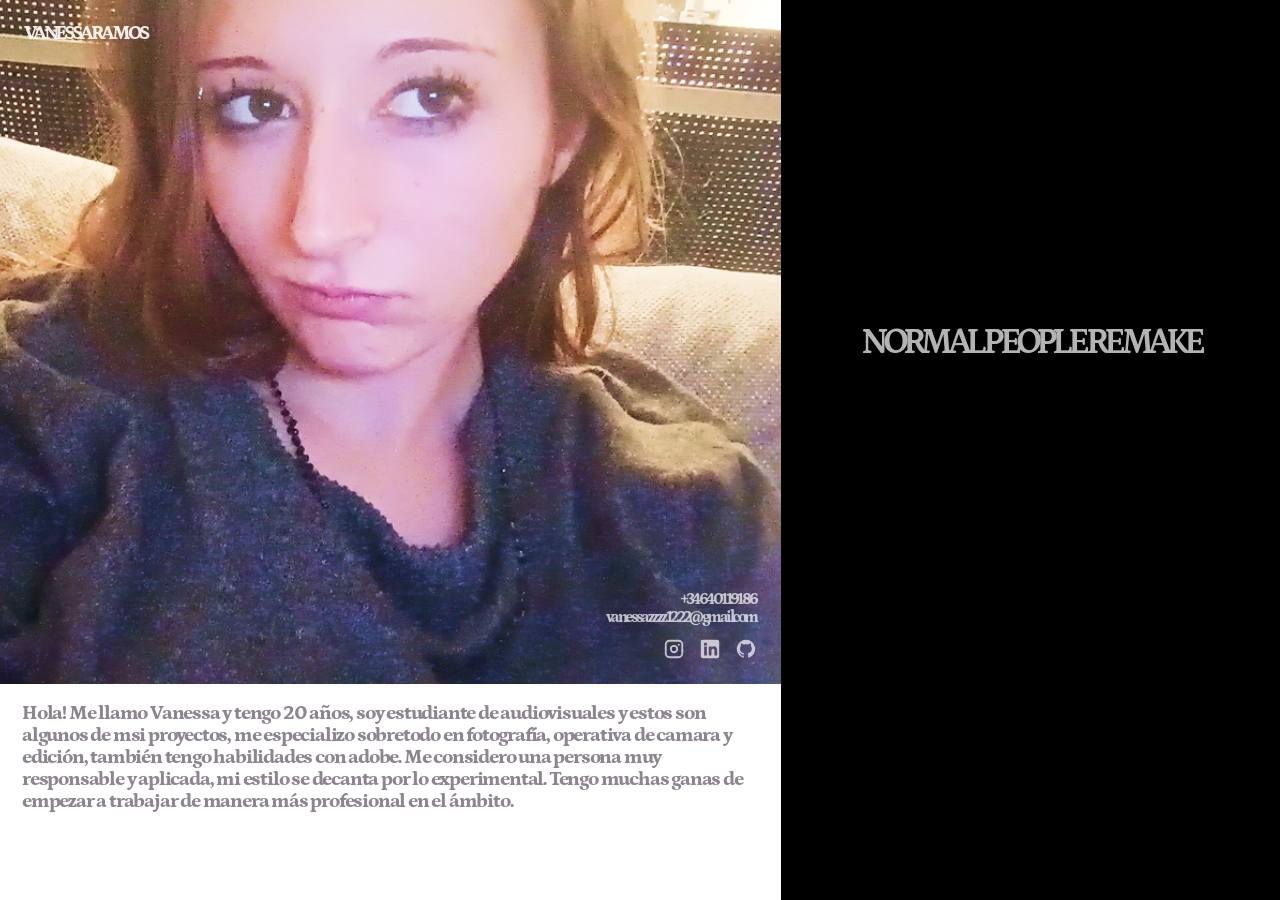
<file: index.html>
<!doctype html>
<html lang="es">
  <head>
    <meta charset="UTF-8" />
    <meta name="viewport" content="width=device-width, initial-scale=1" />
    <title>VANESSA RAMOS · Portfolio audiovisual</title>
    <link
      href="https://fonts.googleapis.com/css2?family=Petrona:wght@800&display=swap"
      rel="stylesheet"
    />
    <link rel="stylesheet" href="styles.css" />
  </head>
  <body>
    <main class="page">
      <section class="left">
        <div class="hero">
          <img
            class="hero__img"
            src="MEDIA/FOTOS/FOTOMIA.png"
            alt="Retrato de VANESSA RAMOS"
          />

          <a class="hero__name" href="#">VANESSA RAMOS</a>

          <address class="hero__contact">
            <a href="tel:+34640119186">+34640119186</a>
            <a href="mailto:vanessazzzz1222@gmail.com"
              >vanessazzzz1222@gmail.com</a
            >
            <div class="social">
              <a
                href="https://www.instagram.com/neszz.zzz/"
                target="_blank"
                rel="noopener"
                aria-label="Instagram"
              >
                <svg viewBox="0 0 24 24" aria-hidden="true">
                  <path
                    d="M7 2h10a5 5 0 0 1 5 5v10a5 5 0 0 1-5 5H7a5 5 0 0 1-5-5V7a5 5 0 0 1 5-5Zm0 2a3 3 0 0 0-3 3v10a3 3 0 0 0 3 3h10a3 3 0 0 0 3-3V7a3 3 0 0 0-3-3H7Zm5 3.5a4.5 4.5 0 1 1 0 9 4.5 4.5 0 0 1 0-9Zm0 2a2.5 2.5 0 1 0 0 5 2.5 2.5 0 0 0 0-5Zm5.2-3.2a1.1 1.1 0 1 1 0 2.2 1.1 1.1 0 0 1 0-2.2Z"
                  />
                </svg>
              </a>
              <a
                href="https://www.linkedin.com/in/vanessa-ramos-monta%C3%B1es-3233773a3/"
                target="_blank"
                rel="noopener"
                aria-label="LinkedIn"
              >
                <svg viewBox="0 0 24 24" aria-hidden="true">
                  <path
                    d="M4 2h16a2 2 0 0 1 2 2v16a2 2 0 0 1-2 2H4a2 2 0 0 1-2-2V4a2 2 0 0 1 2-2Zm1.6 7.2V19h3V9.2h-3ZM7.1 4.9a1.8 1.8 0 1 0 0 3.6 1.8 1.8 0 0 0 0-3.6Zm3.5 4.3V19h3v-5.2c0-1.4.6-2.2 1.7-2.2s1.5.8 1.5 2.2V19h3v-5.9c0-2.7-1.4-4.1-3.4-4.1-1.3 0-2.2.7-2.7 1.4V9.2h-3.1Z"
                  />
                </svg>
              </a>
              <a
                href="https://github.com/VanessaRamosM"
                target="_blank"
                rel="noopener"
                aria-label="GitHub"
              >
                <svg viewBox="0 0 24 24" aria-hidden="true">
                  <path
                    d="M12 2a10 10 0 0 0-3.2 19.5c.5.1.7-.2.7-.5v-1.8c-2.8.6-3.4-1.2-3.4-1.2-.5-1.1-1.1-1.4-1.1-1.4-.9-.6.1-.6.1-.6 1 .1 1.5 1 1.5 1 .9 1.5 2.3 1.1 2.9.8.1-.7.3-1.1.6-1.3-2.2-.3-4.6-1.1-4.6-5 0-1.1.4-2 1-2.7-.1-.3-.4-1.3.1-2.7 0 0 .8-.3 2.8 1a9.6 9.6 0 0 1 5 0c2-1.3 2.8-1 2.8-1 .5 1.4.2 2.4.1 2.7.6.7 1 1.6 1 2.7 0 3.9-2.4 4.7-4.6 5 .4.3.7.9.7 1.8v2.7c0 .3.2.6.7.5A10 10 0 0 0 12 2Z"
                  />
                </svg>
              </a>
            </div>
          </address>
        </div>

        <div class="about">
          <p>
            Hola! Me llamo Vanessa y tengo 20 años, soy estudiante de
            audiovisuales y estos son algunos de msi proyectos, me especializo
            sobretodo en fotografía, operativa de camara y edición, también
            tengo habilidades con adobe. Me considero una persona muy
            responsable y aplicada, mi estilo se decanta por lo experimental.
            Tengo muchas ganas de empezar a trabajar de manera más profesional
            en el ámbito.
          </p>
        </div>
      </section>

      <section class="right" id="proyectos" aria-label="Proyectos"></section>
    </main>

    <script src="script.js"></script>
  </body>
</html>
</file>
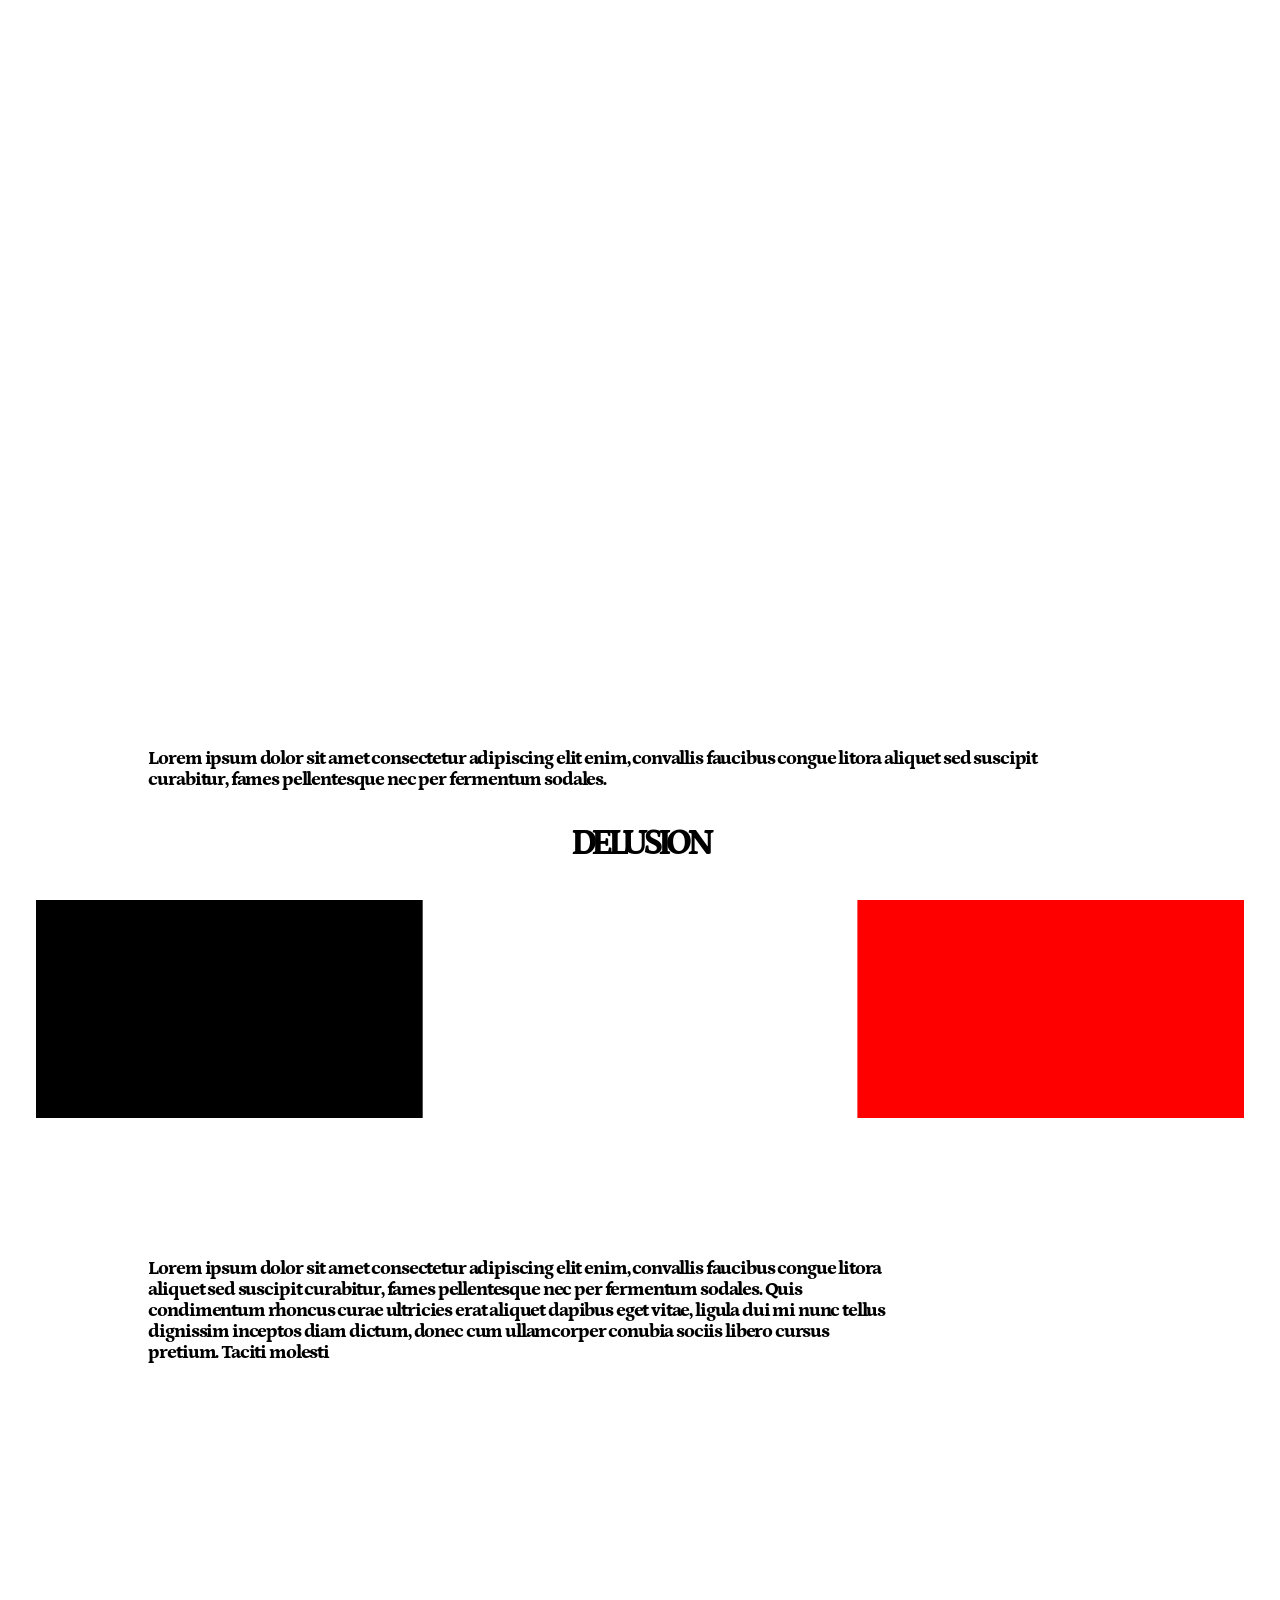
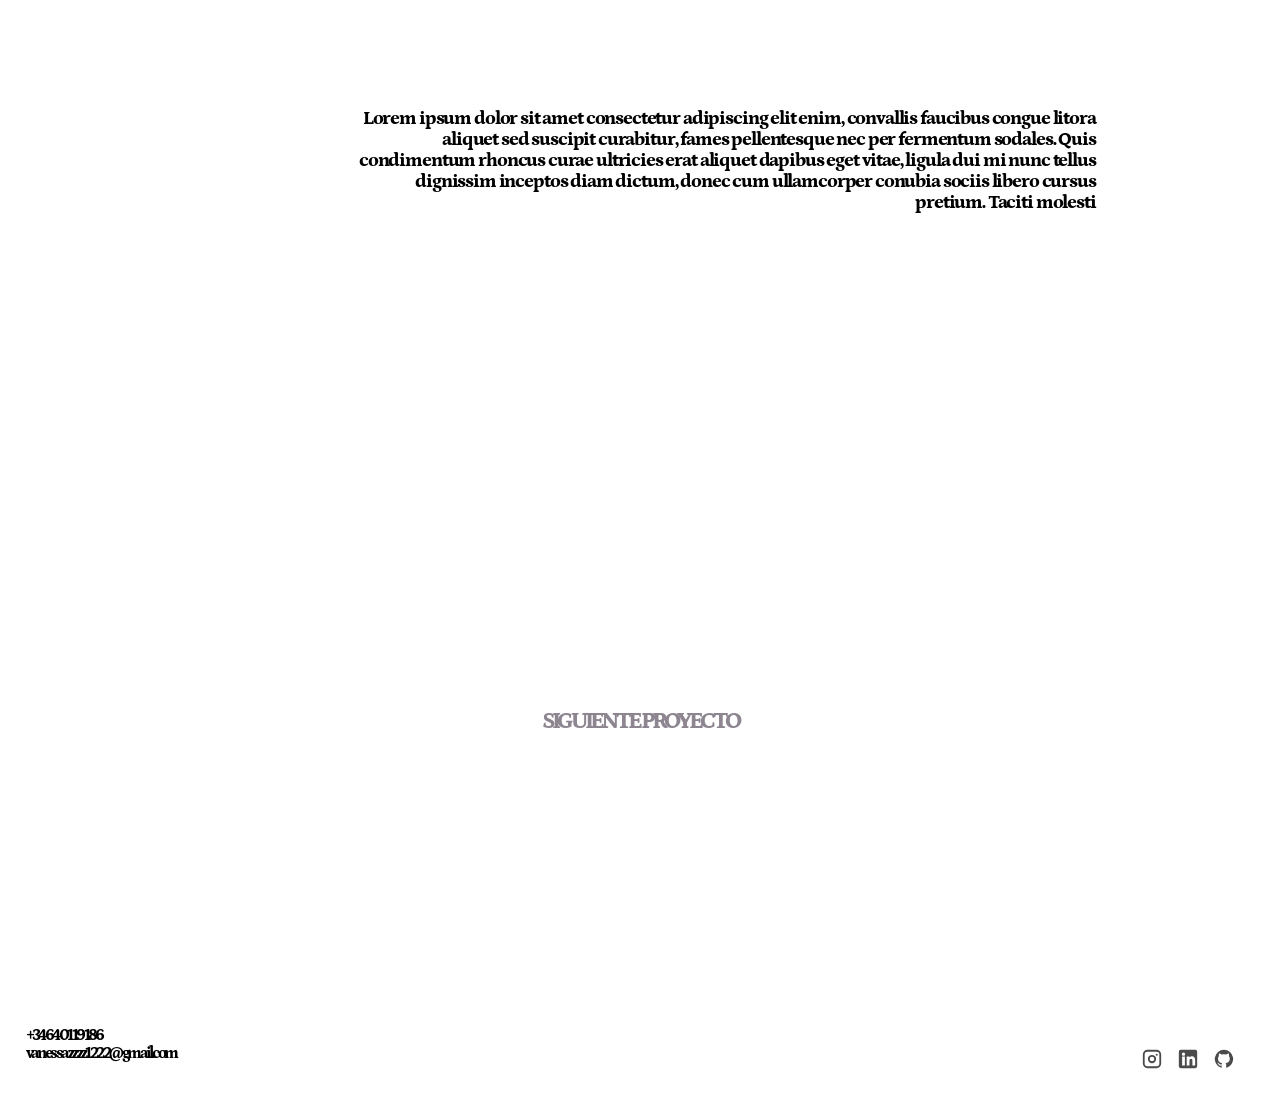
<file: delusion.html>
<!doctype html>
<html lang="es">
  <head>
    <meta charset="UTF-8" />
    <meta name="viewport" content="width=device-width, initial-scale=1" />
    <title>Delusion · VANESSA RAMOS</title>
    <link
      href="https://fonts.googleapis.com/css2?family=Petrona:wght@800&display=swap"
      rel="stylesheet"
    />
    <link rel="stylesheet" href="styles.css" />
  </head>
  <body>
    <main class="pagina pagina--delusion">
      <!-- CABECERA: el vídeo de Delusion -->
      <header class="cabecera">
        <iframe
          class="project__video yt"
          src="https://www.youtube.com/embed/C-TypY9lSqY?autoplay=1&mute=1&loop=1&playlist=C-TypY9lSqY&controls=0&modestbranding=1&playsinline=1&rel=0&enablejsapi=1"
          allow="autoplay"
          title="Delusion"
        ></iframe>
        <h1 class="project__title">Delusion</h1>
        <a class="hero__name" href="index.html">Vanessa Ramos</a>
        <a class="hero__projects" href="index.html">Proyectos</a>
      </header>

      <p class="texto texto--intro">
        Lorem ipsum dolor sit amet consectetur adipiscing elit enim, convallis
        faucibus congue litora aliquet sed suscipit curabitur, fames
        pellentesque nec per fermentum sodales.
      </p>

      <h2 class="pagina__titulo">Delusion</h2>

      <img
        class="fotos"
        src="MEDIA/FOTOS/FPS DELUSION.png"
        alt="Fotogramas de Delusion"
      />

      <p class="texto texto--izquierda">
        Lorem ipsum dolor sit amet consectetur adipiscing elit enim, convallis
        faucibus congue litora aliquet sed suscipit curabitur, fames
        pellentesque nec per fermentum sodales. Quis condimentum rhoncus curae
        ultricies erat aliquet dapibus eget vitae, ligula dui mi nunc tellus
        dignissim inceptos diam dictum, donec cum ullamcorper conubia sociis
        libero cursus pretium. Taciti molesti
      </p>

      <p class="texto texto--derecha">
        Lorem ipsum dolor sit amet consectetur adipiscing elit enim, convallis
        faucibus congue litora aliquet sed suscipit curabitur, fames
        pellentesque nec per fermentum sodales. Quis condimentum rhoncus curae
        ultricies erat aliquet dapibus eget vitae, ligula dui mi nunc tellus
        dignissim inceptos diam dictum, donec cum ullamcorper conubia sociis
        libero cursus pretium. Taciti molesti
      </p>

      <address class="pie__contacto">
        <a href="tel:+34640119186">+34640119186</a>
        <a href="mailto:vanessazzzz1222@gmail.com">vanessazzzz1222@gmail.com</a>
      </address>

      <div class="social pie__redes">
        <a
          href="https://www.instagram.com/neszz.zzz/"
          target="_blank"
          rel="noopener"
          aria-label="Instagram"
        >
          <svg viewBox="0 0 24 24" aria-hidden="true">
            <path
              d="M7 2h10a5 5 0 0 1 5 5v10a5 5 0 0 1-5 5H7a5 5 0 0 1-5-5V7a5 5 0 0 1 5-5Zm0 2a3 3 0 0 0-3 3v10a3 3 0 0 0 3 3h10a3 3 0 0 0 3-3V7a3 3 0 0 0-3-3H7Zm5 3.5a4.5 4.5 0 1 1 0 9 4.5 4.5 0 0 1 0-9Zm0 2a2.5 2.5 0 1 0 0 5 2.5 2.5 0 0 0 0-5Zm5.2-3.2a1.1 1.1 0 1 1 0 2.2 1.1 1.1 0 0 1 0-2.2Z"
            />
          </svg>
        </a>
        <a
          href="https://www.linkedin.com/in/vanessa-ramos-monta%C3%B1es-3233773a3/"
          target="_blank"
          rel="noopener"
          aria-label="LinkedIn"
        >
          <svg viewBox="0 0 24 24" aria-hidden="true">
            <path
              d="M4 2h16a2 2 0 0 1 2 2v16a2 2 0 0 1-2 2H4a2 2 0 0 1-2-2V4a2 2 0 0 1 2-2Zm1.6 7.2V19h3V9.2h-3ZM7.1 4.9a1.8 1.8 0 1 0 0 3.6 1.8 1.8 0 0 0 0-3.6Zm3.5 4.3V19h3v-5.2c0-1.4.6-2.2 1.7-2.2s1.5.8 1.5 2.2V19h3v-5.9c0-2.7-1.4-4.1-3.4-4.1-1.3 0-2.2.7-2.7 1.4V9.2h-3.1Z"
            />
          </svg>
        </a>
        <a
          href="https://github.com/VanessaRamosM"
          target="_blank"
          rel="noopener"
          aria-label="GitHub"
        >
          <svg viewBox="0 0 24 24" aria-hidden="true">
            <path
              d="M12 2a10 10 0 0 0-3.2 19.5c.5.1.7-.2.7-.5v-1.8c-2.8.6-3.4-1.2-3.4-1.2-.5-1.1-1.1-1.4-1.1-1.4-.9-.6.1-.6.1-.6 1 .1 1.5 1 1.5 1 .9 1.5 2.3 1.1 2.9.8.1-.7.3-1.1.6-1.3-2.2-.3-4.6-1.1-4.6-5 0-1.1.4-2 1-2.7-.1-.3-.4-1.3.1-2.7 0 0 .8-.3 2.8 1a9.6 9.6 0 0 1 5 0c2-1.3 2.8-1 2.8-1 .5 1.4.2 2.4.1 2.7.6.7 1 1.6 1 2.7 0 3.9-2.4 4.7-4.6 5 .4.3.7.9.7 1.8v2.7c0 .3.2.6.7.5A10 10 0 0 0 12 2Z"
            />
          </svg>
        </a>
      </div>
    </main>
    <script>
      // Audio de la cabecera: se activa con el primer clic en la página
      const cabecera = document.querySelector(".cabecera iframe");

      document.addEventListener(
        "click",
        () => {
          cabecera.contentWindow.postMessage(
            '{"event":"command","func":"unMute","args":""}',
            "*",
          );
          cabecera.contentWindow.postMessage(
            '{"event":"command","func":"playVideo","args":""}',
            "*",
          );
        },
        { once: true },
      );
    </script>
    <script src="siguiente.js"></script>
  </body>
</html>
</file>
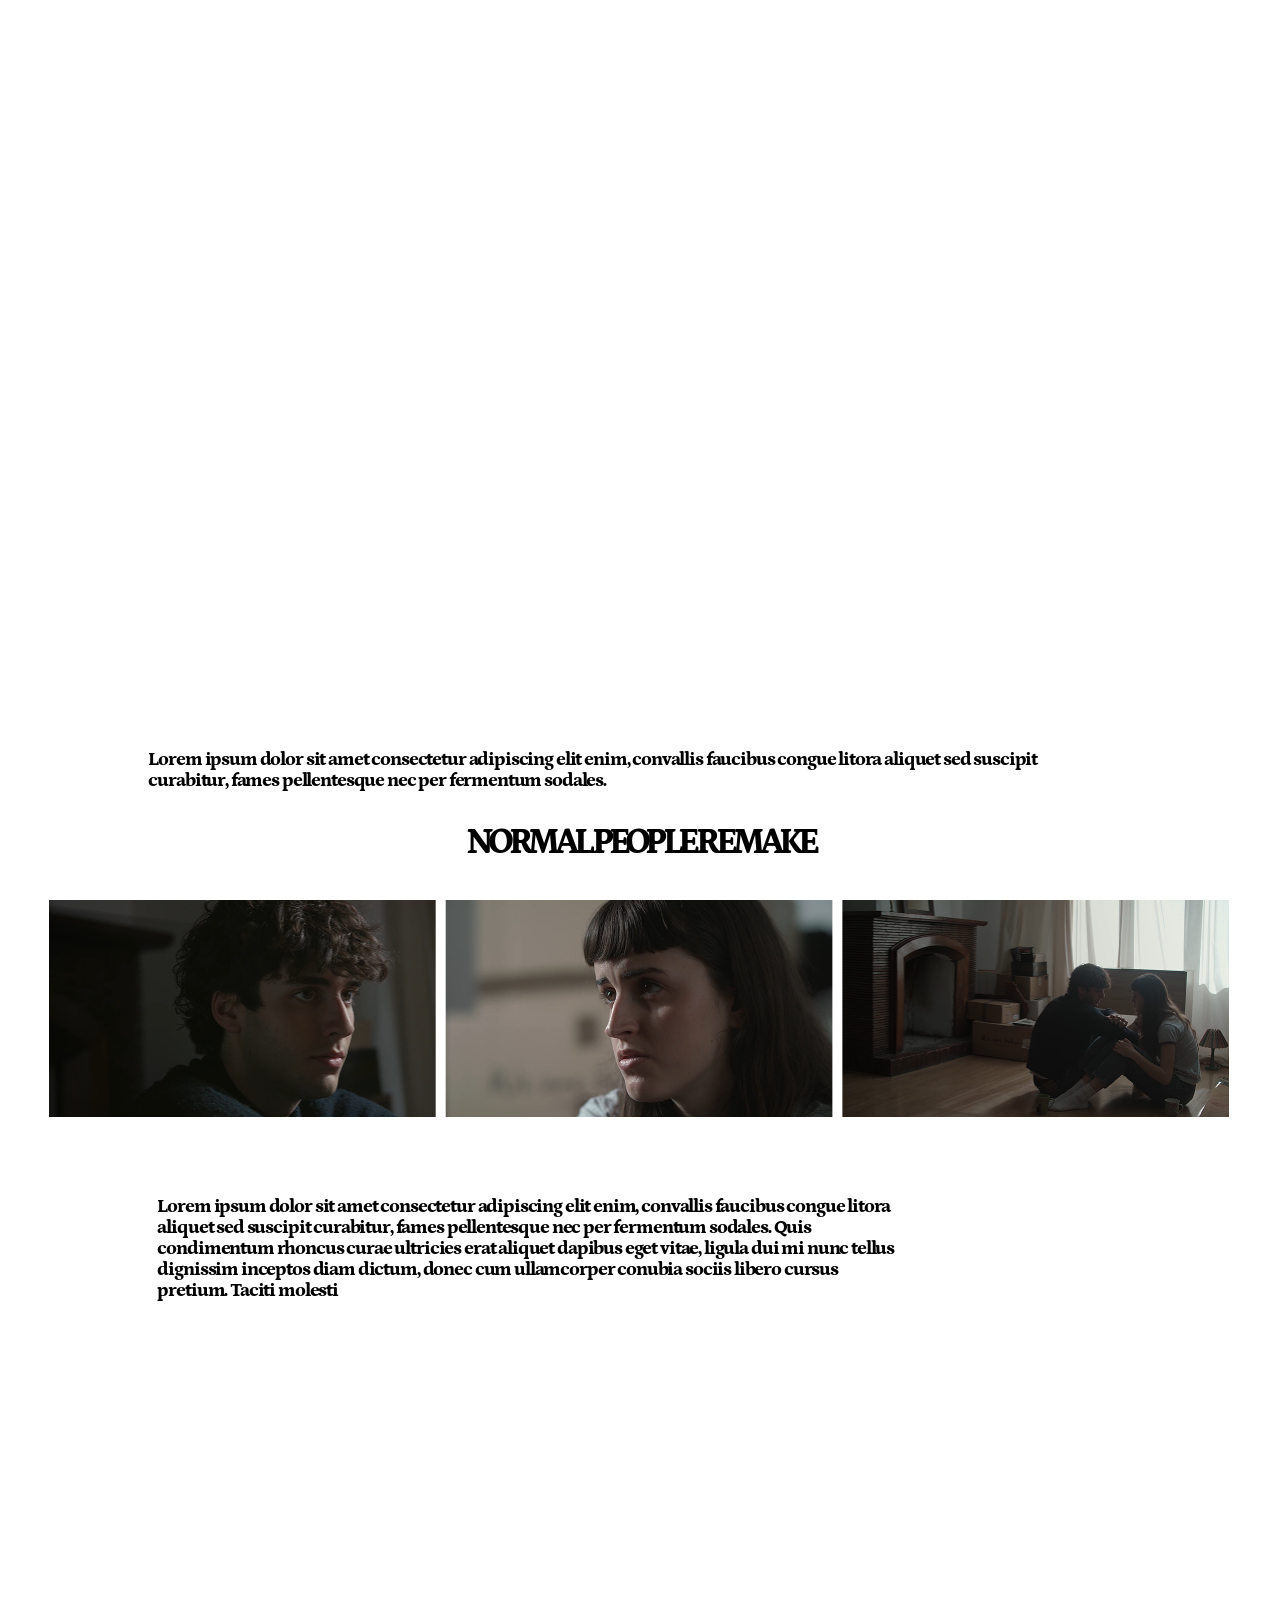
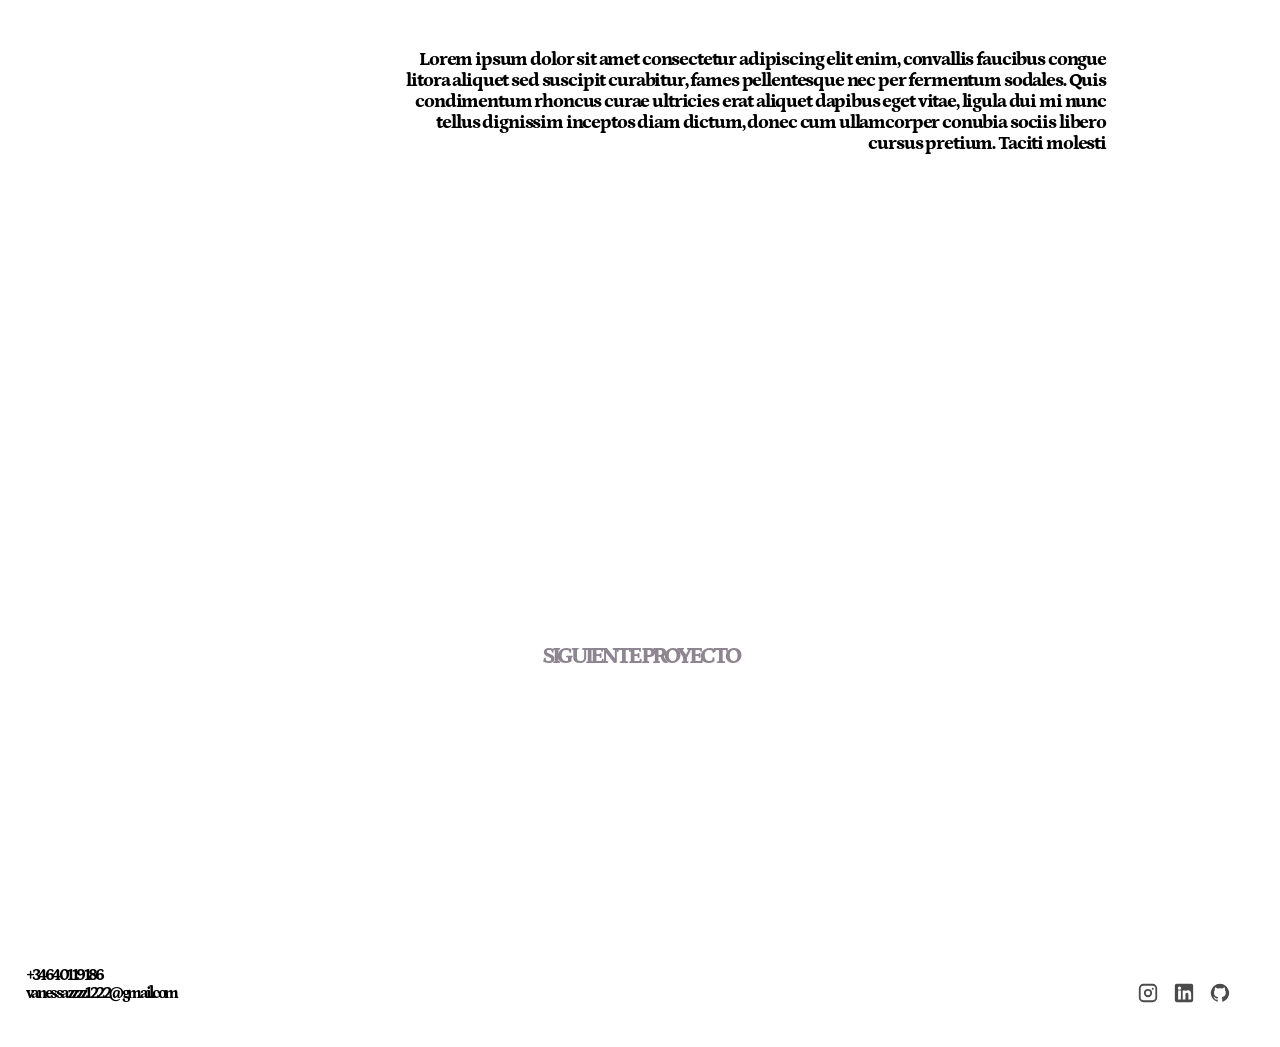
<file: normal.html>
<!doctype html>
<html lang="es">
  <head>
    <meta charset="UTF-8" />
    <meta name="viewport" content="width=device-width, initial-scale=1" />
    <title>NORMAL PEOPLE REMAKE · VANESSA RAMOS</title>
    <link
      href="https://fonts.googleapis.com/css2?family=Petrona:wght@800&display=swap"
      rel="stylesheet"
    />
    <link rel="stylesheet" href="styles.css" />
  </head>
  <body>
    <main class="pagina pagina--normal">
      <!-- CABECERA: el vídeo de ANORMAL PEOPLE REMAKE -->
      <header class="cabecera">
        <iframe
          class="project__video yt"
          src="https://www.youtube.com/embed/yI6a0_YDJGU?autoplay=1&mute=1&loop=1&playlist=yI6a0_YDJGU&controls=0&modestbranding=1&playsinline=1&rel=0&enablejsapi=1"
          allow="autoplay"
          title="Normal People Remake"
        ></iframe>
        <h1 class="project__title">NORMAL PEOPLE REMAKE</h1>
        <a class="hero__name" href="index.html">Vanessa Ramos</a>
      </header>

      <p class="texto texto--intro">
        Lorem ipsum dolor sit amet consectetur adipiscing elit enim, convallis
        faucibus congue litora aliquet sed suscipit curabitur, fames
        pellentesque nec per fermentum sodales.
      </p>

      <h2 class="pagina__titulo">NORMAL PEOPLE REMAKE</h2>

      <img
        class="fotos"
        src="MEDIA/FOTOS/FPS NP.png"
        alt="Fotogramas de Normal People"
      />

      <p class="texto texto--izquierda">
        Lorem ipsum dolor sit amet consectetur adipiscing elit enim, convallis
        faucibus congue litora aliquet sed suscipit curabitur, fames
        pellentesque nec per fermentum sodales. Quis condimentum rhoncus curae
        ultricies erat aliquet dapibus eget vitae, ligula dui mi nunc tellus
        dignissim inceptos diam dictum, donec cum ullamcorper conubia sociis
        libero cursus pretium. Taciti molesti
      </p>

      <p class="texto texto--derecha">
        Lorem ipsum dolor sit amet consectetur adipiscing elit enim, convallis
        faucibus congue litora aliquet sed suscipit curabitur, fames
        pellentesque nec per fermentum sodales. Quis condimentum rhoncus curae
        ultricies erat aliquet dapibus eget vitae, ligula dui mi nunc tellus
        dignissim inceptos diam dictum, donec cum ullamcorper conubia sociis
        libero cursus pretium. Taciti molesti
      </p>

      <address class="pie__contacto">
        <a href="tel:+34640119186">+34640119186</a>
        <a href="mailto:vanessazzzz1222@gmail.com">vanessazzzz1222@gmail.com</a>
      </address>

      <div class="social pie__redes">
        <a
          href="https://www.instagram.com/neszz.zzz/"
          target="_blank"
          rel="noopener"
          aria-label="Instagram"
        >
          <svg viewBox="0 0 24 24" aria-hidden="true">
            <path
              d="M7 2h10a5 5 0 0 1 5 5v10a5 5 0 0 1-5 5H7a5 5 0 0 1-5-5V7a5 5 0 0 1 5-5Zm0 2a3 3 0 0 0-3 3v10a3 3 0 0 0 3 3h10a3 3 0 0 0 3-3V7a3 3 0 0 0-3-3H7Zm5 3.5a4.5 4.5 0 1 1 0 9 4.5 4.5 0 0 1 0-9Zm0 2a2.5 2.5 0 1 0 0 5 2.5 2.5 0 0 0 0-5Zm5.2-3.2a1.1 1.1 0 1 1 0 2.2 1.1 1.1 0 0 1 0-2.2Z"
            />
          </svg>
        </a>
        <a
          href="https://www.linkedin.com/in/vanessa-ramos-monta%C3%B1es-3233773a3/"
          target="_blank"
          rel="noopener"
          aria-label="LinkedIn"
        >
          <svg viewBox="0 0 24 24" aria-hidden="true">
            <path
              d="M4 2h16a2 2 0 0 1 2 2v16a2 2 0 0 1-2 2H4a2 2 0 0 1-2-2V4a2 2 0 0 1 2-2Zm1.6 7.2V19h3V9.2h-3ZM7.1 4.9a1.8 1.8 0 1 0 0 3.6 1.8 1.8 0 0 0 0-3.6Zm3.5 4.3V19h3v-5.2c0-1.4.6-2.2 1.7-2.2s1.5.8 1.5 2.2V19h3v-5.9c0-2.7-1.4-4.1-3.4-4.1-1.3 0-2.2.7-2.7 1.4V9.2h-3.1Z"
            />
          </svg>
        </a>
        <a
          href="https://github.com/VanessaRamosM"
          target="_blank"
          rel="noopener"
          aria-label="GitHub"
        >
          <svg viewBox="0 0 24 24" aria-hidden="true">
            <path
              d="M12 2a10 10 0 0 0-3.2 19.5c.5.1.7-.2.7-.5v-1.8c-2.8.6-3.4-1.2-3.4-1.2-.5-1.1-1.1-1.4-1.1-1.4-.9-.6.1-.6.1-.6 1 .1 1.5 1 1.5 1 .9 1.5 2.3 1.1 2.9.8.1-.7.3-1.1.6-1.3-2.2-.3-4.6-1.1-4.6-5 0-1.1.4-2 1-2.7-.1-.3-.4-1.3.1-2.7 0 0 .8-.3 2.8 1a9.6 9.6 0 0 1 5 0c2-1.3 2.8-1 2.8-1 .5 1.4.2 2.4.1 2.7.6.7 1 1.6 1 2.7 0 3.9-2.4 4.7-4.6 5 .4.3.7.9.7 1.8v2.7c0 .3.2.6.7.5A10 10 0 0 0 12 2Z"
            />
          </svg>
        </a>
      </div>
    </main>
    <script>
      // Audio de la cabecera: se activa con el primer clic en la página
      const cabecera = document.querySelector(".cabecera iframe");

      document.addEventListener(
        "click",
        () => {
          cabecera.contentWindow.postMessage(
            '{"event":"command","func":"unMute","args":""}',
            "*",
          );
          cabecera.contentWindow.postMessage(
            '{"event":"command","func":"playVideo","args":""}',
            "*",
          );
        },
        { once: true },
      );
    </script>
    <script src="siguiente.js"></script>
  </body>
</html>
</file>
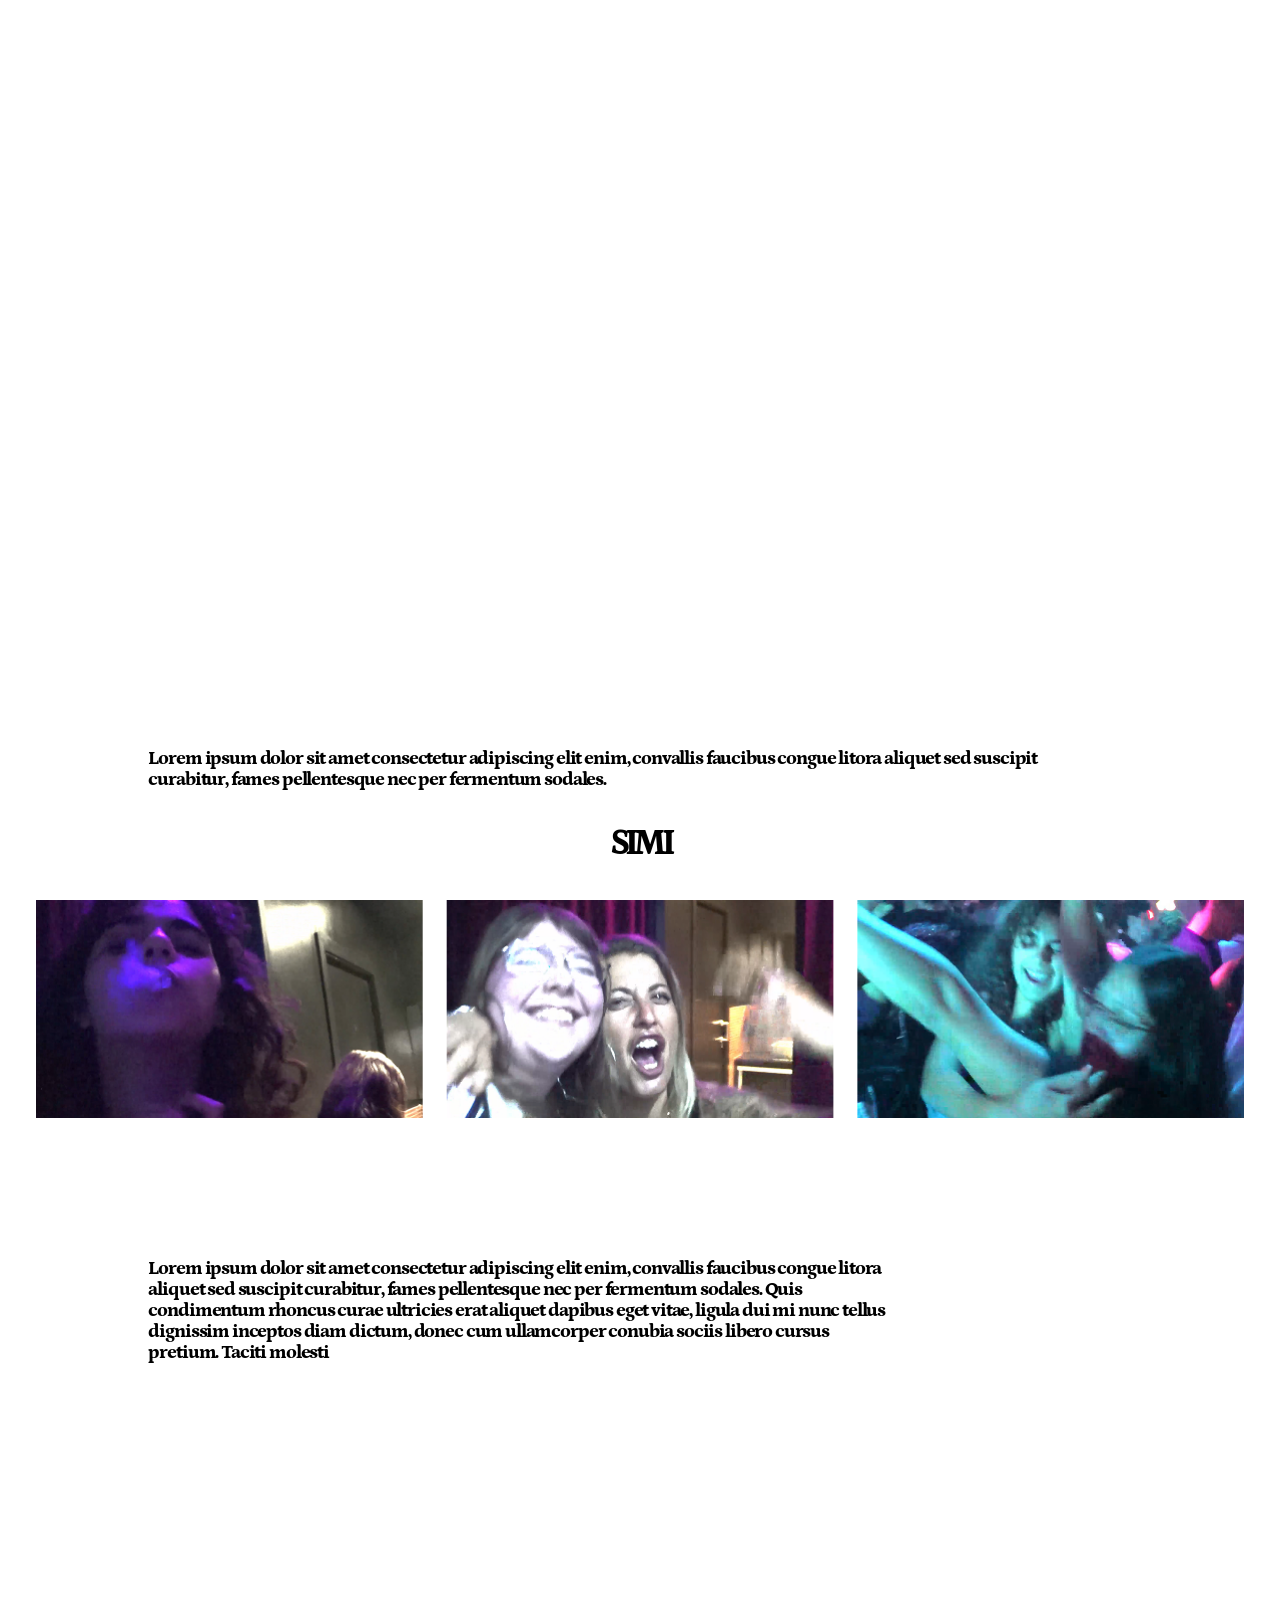
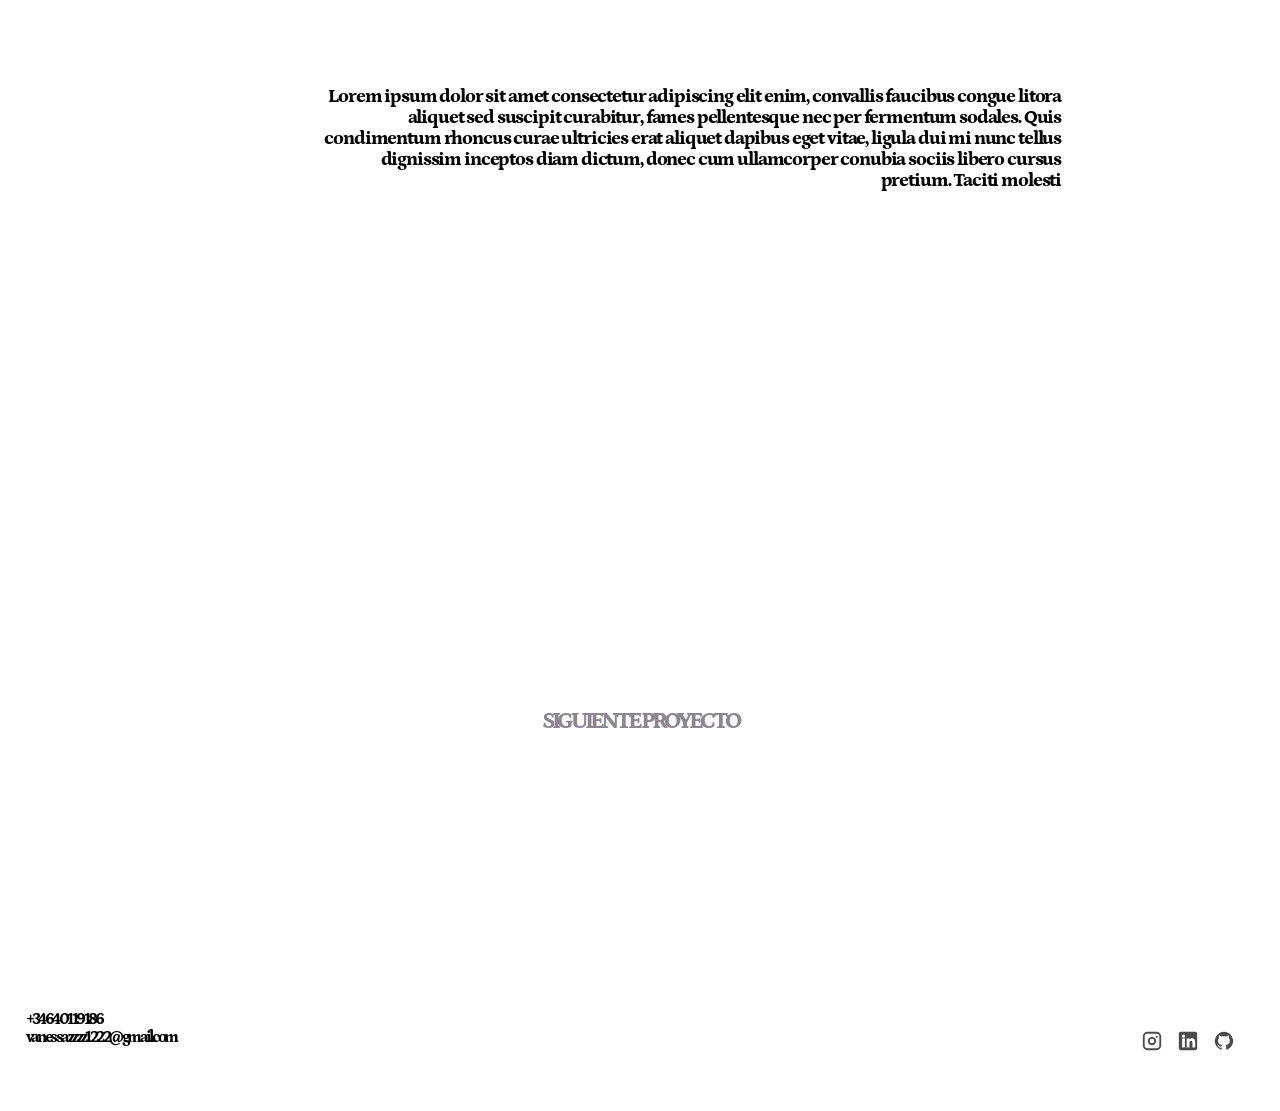
<file: simi.html>
<!doctype html>
<html lang="es">
  <head>
    <meta charset="UTF-8" />
    <meta name="viewport" content="width=device-width, initial-scale=1" />
    <title>Simi · VANESSA RAMOS</title>
    <link
      href="https://fonts.googleapis.com/css2?family=Petrona:wght@800&display=swap"
      rel="stylesheet"
    />
    <link rel="stylesheet" href="styles.css" />
  </head>
  <body>
    <main class="pagina">
      <!-- CABECERA: el mismo vídeo de Simi -->
      <header class="cabecera">
        <iframe
          class="project__video yt"
          src="https://www.youtube.com/embed/DAgaAtifDA4?autoplay=1&mute=1&loop=1&playlist=DAgaAtifDA4&controls=0&modestbranding=1&playsinline=1&rel=0&enablejsapi=1"
          allow="autoplay"
          title="Simi"
        ></iframe>
        <h1 class="project__title">Simi</h1>
        <a class="hero__name" href="index.html">Vanessa Ramos</a>
        <a class="hero__projects" href="index.html">Proyectos</a>
      </header>

      <p class="texto texto--intro">
        Lorem ipsum dolor sit amet consectetur adipiscing elit enim, convallis
        faucibus congue litora aliquet sed suscipit curabitur, fames
        pellentesque nec per fermentum sodales.
      </p>

      <h2 class="pagina__titulo">Simi</h2>

      <img
        class="fotos"
        src="MEDIA/FOTOS/FPS SIMI.png"
        alt="Fotogramas de Simi"
      />

      <p class="texto texto--izquierda">
        Lorem ipsum dolor sit amet consectetur adipiscing elit enim, convallis
        faucibus congue litora aliquet sed suscipit curabitur, fames
        pellentesque nec per fermentum sodales. Quis condimentum rhoncus curae
        ultricies erat aliquet dapibus eget vitae, ligula dui mi nunc tellus
        dignissim inceptos diam dictum, donec cum ullamcorper conubia sociis
        libero cursus pretium. Taciti molesti
      </p>

      <p class="texto texto--derecha">
        Lorem ipsum dolor sit amet consectetur adipiscing elit enim, convallis
        faucibus congue litora aliquet sed suscipit curabitur, fames
        pellentesque nec per fermentum sodales. Quis condimentum rhoncus curae
        ultricies erat aliquet dapibus eget vitae, ligula dui mi nunc tellus
        dignissim inceptos diam dictum, donec cum ullamcorper conubia sociis
        libero cursus pretium. Taciti molesti
      </p>

      <address class="pie__contacto">
        <a href="tel:+34640119186">+34640119186</a>
        <a href="mailto:vanessazzzz1222@gmail.com">vanessazzzz1222@gmail.com</a>
      </address>

      <div class="social pie__redes">
        <a
          href="https://www.instagram.com/neszz.zzz/"
          target="_blank"
          rel="noopener"
          aria-label="Instagram"
        >
          <svg viewBox="0 0 24 24" aria-hidden="true">
            <path
              d="M7 2h10a5 5 0 0 1 5 5v10a5 5 0 0 1-5 5H7a5 5 0 0 1-5-5V7a5 5 0 0 1 5-5Zm0 2a3 3 0 0 0-3 3v10a3 3 0 0 0 3 3h10a3 3 0 0 0 3-3V7a3 3 0 0 0-3-3H7Zm5 3.5a4.5 4.5 0 1 1 0 9 4.5 4.5 0 0 1 0-9Zm0 2a2.5 2.5 0 1 0 0 5 2.5 2.5 0 0 0 0-5Zm5.2-3.2a1.1 1.1 0 1 1 0 2.2 1.1 1.1 0 0 1 0-2.2Z"
            />
          </svg>
        </a>
        <a
          href="https://www.linkedin.com/in/vanessa-ramos-monta%C3%B1es-3233773a3/"
          target="_blank"
          rel="noopener"
          aria-label="LinkedIn"
        >
          <svg viewBox="0 0 24 24" aria-hidden="true">
            <path
              d="M4 2h16a2 2 0 0 1 2 2v16a2 2 0 0 1-2 2H4a2 2 0 0 1-2-2V4a2 2 0 0 1 2-2Zm1.6 7.2V19h3V9.2h-3ZM7.1 4.9a1.8 1.8 0 1 0 0 3.6 1.8 1.8 0 0 0 0-3.6Zm3.5 4.3V19h3v-5.2c0-1.4.6-2.2 1.7-2.2s1.5.8 1.5 2.2V19h3v-5.9c0-2.7-1.4-4.1-3.4-4.1-1.3 0-2.2.7-2.7 1.4V9.2h-3.1Z"
            />
          </svg>
        </a>
        <a
          href="https://github.com/VanessaRamosM"
          target="_blank"
          rel="noopener"
          aria-label="GitHub"
        >
          <svg viewBox="0 0 24 24" aria-hidden="true">
            <path
              d="M12 2a10 10 0 0 0-3.2 19.5c.5.1.7-.2.7-.5v-1.8c-2.8.6-3.4-1.2-3.4-1.2-.5-1.1-1.1-1.4-1.1-1.4-.9-.6.1-.6.1-.6 1 .1 1.5 1 1.5 1 .9 1.5 2.3 1.1 2.9.8.1-.7.3-1.1.6-1.3-2.2-.3-4.6-1.1-4.6-5 0-1.1.4-2 1-2.7-.1-.3-.4-1.3.1-2.7 0 0 .8-.3 2.8 1a9.6 9.6 0 0 1 5 0c2-1.3 2.8-1 2.8-1 .5 1.4.2 2.4.1 2.7.6.7 1 1.6 1 2.7 0 3.9-2.4 4.7-4.6 5 .4.3.7.9.7 1.8v2.7c0 .3.2.6.7.5A10 10 0 0 0 12 2Z"
            />
          </svg>
        </a>
      </div>
    </main>
  </body>
  <script src="siguiente.js"></script>
</html>
</file>
<file: styles.css>
/* ===== BASE ===== */
* {
  margin: 0;
  padding: 0;
  box-sizing: border-box;
}

body {
  background: black;
  color: white;
  font-family: "Petrona", serif;
  font-weight: 800;
}

a {
  color: inherit;
  text-decoration: none;
}

/* ===== ESTRUCTURA: DOS COLUMNAS ===== */
.page {
  display: grid;
  grid-template-columns: 61% 39%;
  height: 100vh;
}

/* ===== COLUMNA IZQUIERDA ===== */
.left {
  display: grid;
  grid-template-rows: 76fr 24fr; /* foto arriba, texto abajo */
  min-height: 0;
}

.hero {
  position: relative;
  overflow: hidden;
  container-type: size;
}

.hero__img {
  position: absolute;
  width: 100%;
  height: 100%;
  object-fit: cover;
  object-position: top; /* alinea la foto arriba y recorta por abajo */
}

/* Nombre arriba a la izquierda */
.hero__name {
  position: absolute;
  top: 22px;
  left: 24px;
  font-size: 20px;
  letter-spacing: -0.16em;
}

/* Teléfono, correo y redes abajo a la derecha */
.hero__contact {
  position: absolute;
  bottom: 24px;
  right: 24px;
  display: flex;
  flex-direction: column;
  align-items: flex-end;
  font-style: normal;
  font-size: 16px;
  letter-spacing: -0.16em;
}

.social {
  display: flex;
  gap: 14px;
  margin-top: 12px;
}

.social svg {
  width: 22px;
  height: 22px;
  fill: white;
  display: block;
}

/* Bloque blanco de texto */
.about {
  background: white;
  color: #8d8590;
  padding: 18px 22px;
  overflow-y: auto;
}

.about p {
  font-size: 20px;
  letter-spacing: -0.06em;
}

/* ===== COLUMNA DERECHA: VÍDEOS ===== */
.right {
  overflow-y: auto;
  scrollbar-width: none; /* oculta la barra de scroll */
  min-height: 0;
}

.project {
  position: relative;
  height: 76vh; /* misma altura que la foto principal */
}

.project__video {
  position: absolute;
  width: 100%;
  height: 100%;
  object-fit: cover;
}

/* Nombre del proyecto centrado sobre el vídeo */
.project__title {
  position: absolute;
  width: 100%;
  height: 100%;
  display: grid;
  place-items: center;
  font-size: 36px;
  letter-spacing: -0.16em;
}

/* ===== MÓVIL ===== */
@media (max-width: 800px) {
  .page {
    grid-template-columns: 1fr;
    height: auto;
  }

  .left {
    height: 100vh;
  }

  .right {
    overflow: visible;
  }

  .project {
    height: 70vh;
  }
}
/* ===== TEXTO BORROSO Y SEMITRANSPARENTE ===== */

.hero__contact > a,
.project__title {
  filter: blur(0.5px);
  opacity: 0.7;
}
.social {
  opacity: 0.7;
}
.hero__name {
  filter: blur(0.5px);
  opacity: 0.9;
}
/* ===== PÁGINA DE PROYECTO (simi.html) ===== */
.project--link {
  cursor: pointer;
}

/* La página mantiene las proporciones del diseño de Figma (398 x 843) */
.pagina {
  position: relative;
  aspect-ratio: 398 / 843;
  background: white;
  color: black;
}

/* Todos los elementos se colocan con porcentajes sobre la página */
.pagina > * {
  position: absolute;
}

.cabecera {
  top: 0;
  left: 0;
  width: 100%;
  height: 26.3%;
  color: white;
}

.cabecera .project__title {
  pointer-events: none;
}

.texto {
  font-size: 1.5vw;
  letter-spacing: -0.06em;
}

.texto--intro {
  top: 27.6%;
  left: 11.6%;
  width: 73%;
}

.pagina__titulo {
  top: 31.1%;
  left: 0;
  width: 100%;
  transform: translateY(-50%);
  text-align: center;
  font-size: 36px;
  font-weight: 800;
  letter-spacing: -0.16em;
}

.fotos {
  top: 33.2%;
  left: 2.8%;
  width: 94.4%;
}

.texto--izquierda {
  top: 46.4%;
  left: 11.6%;
  width: 58.5%;
}

.texto--derecha {
  top: 62.2%;
  left: 24.4%;
  width: 58.5%;
  text-align: right;
}

.pie__contacto {
  bottom: 2.4%;
  left: 2%;
  display: flex;
  flex-direction: column;
  font-style: normal;
  font-size: 16px;
  letter-spacing: -0.16em;
}

.pie__redes {
  bottom: 2.2%;
  right: 3.5%;
  margin-top: 0;
}

.pagina .social svg {
  fill: black;
}

/* ===== Ajustes de delusion.html ===== */
.pagina--delusion .texto--derecha {
  top: 63%;
  left: 27.1%;
}

.pagina--delusion .pie__contacto {
  bottom: 1.8%;
}

.pagina--delusion .pie__redes {
  bottom: 1.5%;
}
/* ===== irene.html ===== */
.pagina--irene {
  aspect-ratio: 398 / 1027;
}

.pagina--irene .cabecera {
  height: 21.6%;
}

.pagina--irene .texto--intro {
  top: 22.7%;
}

.pagina--irene .pagina__titulo {
  top: 25.5%;
}

/* Cuadrícula de fotos: 3 columnas */
.galeria {
  top: 27.1%;
  left: 2%;
  width: 95.5%;
  display: grid;
  grid-template-columns: repeat(3, 1fr);
  column-gap: 1%;
  row-gap: 0.5vw;
}

.galeria img {
  width: 100%;
  aspect-ratio: 3 / 2;
  object-fit: cover;
  display: block;
}

/* La séptima foto va sola, en la columna del centro */
.galeria img:nth-child(7) {
  grid-column: 2;
}

.texto--lateral-izq {
  top: 48.8%;
  left: 3.8%;
  width: 25.4%;
}

.texto--lateral-der {
  top: 48.8%;
  left: 70.6%;
  width: 25.4%;
  text-align: right;
}

.texto--centro {
  top: 66.5%;
  left: 32.2%;
  width: 35.2%;
  text-align: center;
}

.pagina--irene .pie__contacto {
  bottom: 0.8%;
}

.pagina--irene .pie__redes {
  bottom: 0.7%;
  right: 4%;
}

/* El vídeo de Irene trae bordes negros: se amplía para taparlos */
.pagina--irene .cabecera {
  overflow: hidden;
}

.pagina--irene .project__video {
  transform: scale(1.25);
}

/* ===== sound.html ===== */
.pagina--sound {
  aspect-ratio: 398 / 1027;
}

.pagina--sound .cabecera {
  height: 21.6%;
}

.pagina--sound .texto--intro {
  top: 22.7%;
}

.pagina--sound .pagina__titulo {
  top: 25.5%;
}

/* La quinta foto va en la tercera columna (el hueco del centro es para el texto) */
.pagina--sound .galeria img:nth-child(5) {
  grid-column: 3;
}

.texto--medio {
  top: 39.7%;
  left: 40%;
  width: 21%;
  text-align: center;
}

.pagina--sound .texto--izquierda {
  top: 55.7%;
  left: 12%;
  width: 36%;
}

.pagina--sound .texto--derecha {
  top: 65%;
  left: 52.3%;
  width: 35.4%;
}

.pagina--sound .pie__contacto {
  bottom: 1%;
}

.pagina--sound .pie__redes {
  bottom: 0.9%;
  right: 4%;
}

/* El vídeo de Sound trae bordes negros: se amplía para taparlos */
.pagina--sound .cabecera {
  overflow: hidden;
}

.pagina--sound .project__video {
  transform: scale(1.25);
}
/* ===== normal.html ===== */
.pagina--normal {
  aspect-ratio: 398 / 823;
}

.pagina--normal .cabecera {
  height: 27%;
}

.pagina--normal .texto--intro {
  top: 28.3%;
}

.pagina--normal .pagina__titulo {
  top: 31.8%;
}

.pagina--normal .fotos {
  top: 34%;
  left: 3.8%;
  width: 92.2%;
}

.pagina--normal .texto--izquierda {
  top: 45.2%;
  left: 12.3%;
}

.pagina--normal .texto--derecha {
  top: 62.3%;
  left: 29.9%;
  width: 56.5%;
}

.pagina--normal .pie__contacto {
  bottom: 1.7%;
}

.pagina--normal .pie__redes {
  bottom: 1.6%;
  right: 3.8%;
}

/* Títulos en mayúscula */
.project__title,
.pagina__titulo,
.hero__name,
.hero__projects {
  text-transform: uppercase;
}
/* ===== BOTÓN "SIGUIENTE PROYECTO" ===== */
.siguiente {
  left: 50%;
  bottom: 29.5vw;
  transform: translateX(-50%);
  display: flex;
  flex-direction: column;
  align-items: center;
  gap: 1.2vw;
}

.siguiente__caja {
  position: relative;
  width: 7.3vw;
  aspect-ratio: 1;
  overflow: hidden;
}

.siguiente__video {
  position: absolute;
  inset: 0;
  width: 100%;
  height: 100%;
  object-fit: cover;
  opacity: 0;
  transform: scale(1.05);
}

.siguiente__video.activo {
  opacity: 1;
}

.siguiente__texto {
  font-size: 24px;
  letter-spacing: -0.16em;
  color: #8d8590;
  white-space: nowrap;
}

/* ===== MAS TRANSICIONES ===== */

@view-transition {
  navigation: auto;
}

::view-transition-old(root),
::view-transition-new(root) {
  animation-duration: 0.6s;
}

/* ===== IMÁGENES QUE APARECEN AL HACER SCROLL ===== */
@keyframes aparecer {
  from {
    opacity: 0;
    filter: blur(12px);
    transform: translateY(150px);
  }
  to {
    opacity: 1;
    filter: blur(0);
    transform: translateY(0);
  }
}

@media (prefers-reduced-motion: no-preference) {
  .fotos,
  .galeria img {
    animation: aparecer linear both;
    animation-timeline: view();
    animation-range: entry 0% entry 70%;
  }
}

/* ===== VÍDEO DE CABECERA: SE DIFUMINA Y SUBE AL HACER SCROLL ===== */
@keyframes desaparecer {
  from {
    opacity: 1;
    filter: blur(0);
    translate: 0 0;
    scale: 1;
  }
  to {
    opacity: 0;
    filter: blur(12px);
    translate: 0 -150px;
    scale: 1.08;
  }
}

@supports (animation-timeline: view()) {
  @media (prefers-reduced-motion: no-preference) {
    .cabecera {
      overflow: hidden;
    }

    .cabecera .project__video {
      animation: desaparecer linear both;
      animation-timeline: view();
      animation-range: exit 0% exit 100%;
    }
  }
}

/* Recorta sin crear zona de scroll, para que la animación del scroll funcione */
.pagina .cabecera {
  overflow: clip;
}

/* ===== VÍDEOS DE YOUTUBE ===== */
.cabecera,
.project,
.siguiente__caja {
  container-type: size;
}

.yt {
  --ancho: max(100cqw, 100cqh * 16 / 9);
  --alto: max(100cqh, 100cqw * 9 / 16);
  position: absolute;
  top: 50%;
  left: 50%;
  width: var(--ancho);
  height: var(--alto);
  margin: calc(var(--alto) / -2) 0 0 calc(var(--ancho) / -2);
  border: 0;
  pointer-events: none;
}

/* ===== VÍDEOS DE YOUTUBE ===== */
.cabecera,
.project,
.siguiente__caja {
  container-type: size;
}

.yt {
  --ancho: max(100cqw, 100cqh * 16 / 9);
  --alto: max(100cqh, 100cqw * 9 / 16);
  position: absolute;
  top: 50%;
  left: 50%;
  width: var(--ancho);
  height: var(--alto);
  margin: calc(var(--alto) / -2) 0 0 calc(var(--ancho) / -2);
  border: 0;
  pointer-events: none;
}
</file>
